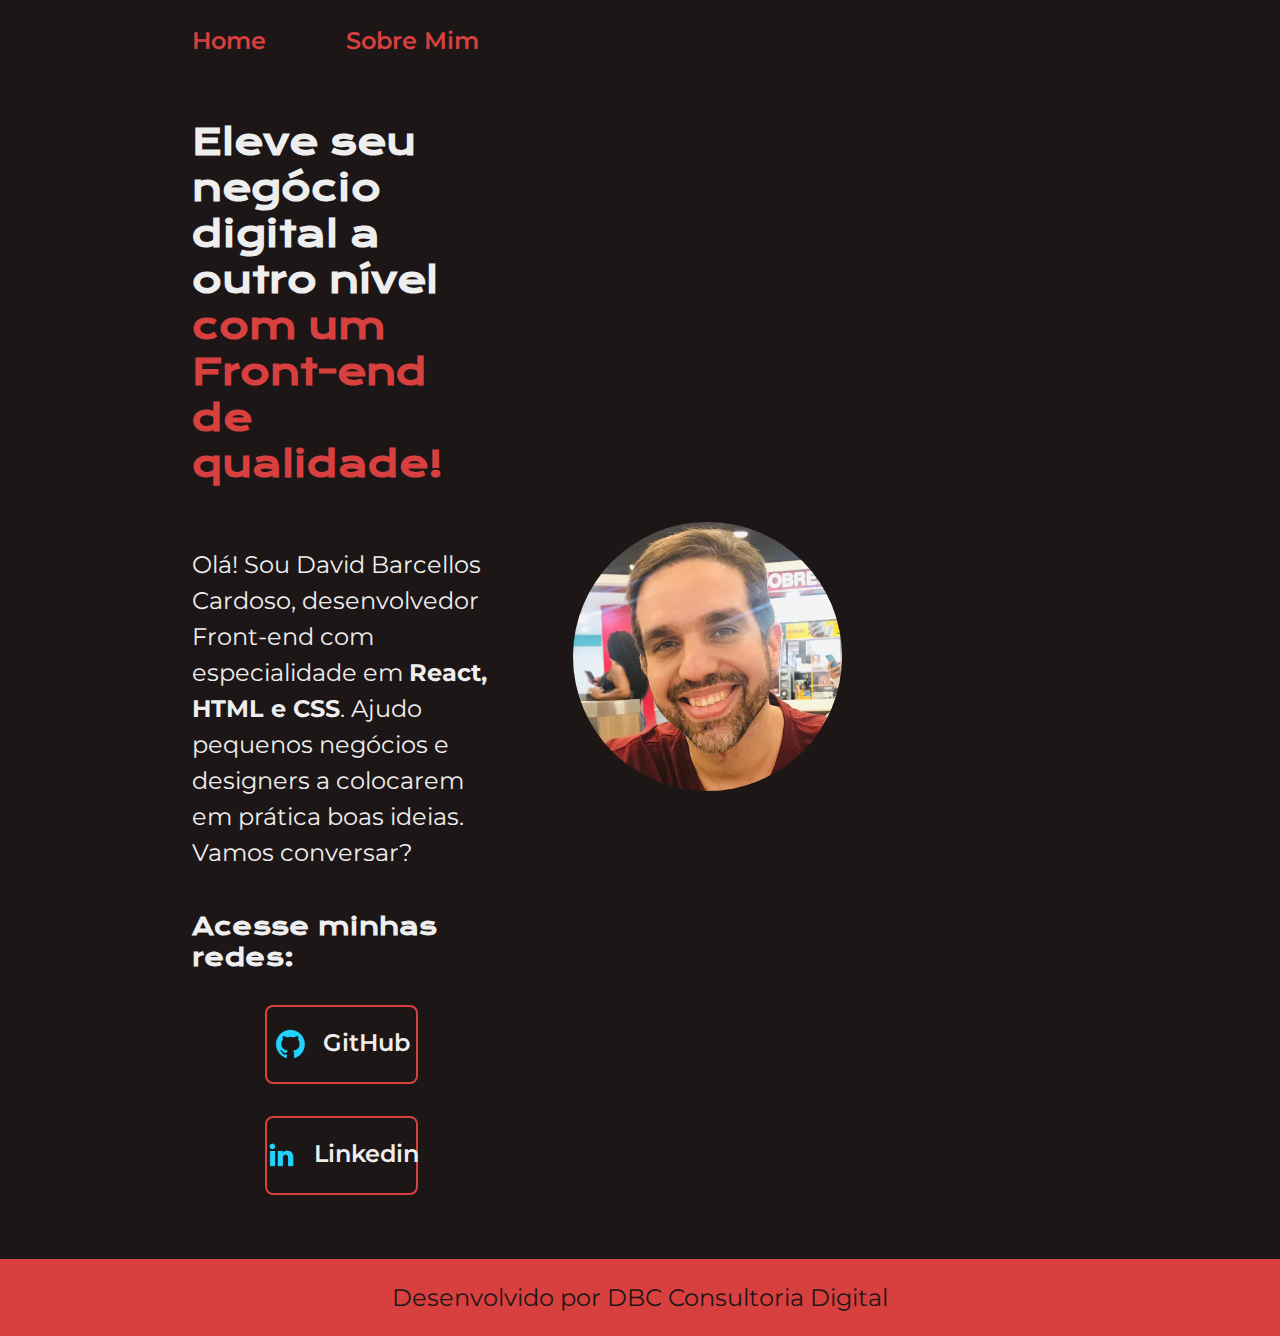
<file: index.html>
<!DOCTYPE html>
<html lang="pt-br">
<head>
    <meta charset="UTF-8">
    <meta http-equiv="X-UA-Compatible" content="IE=edge">
    <meta name="viewport" content="width=device-width, initial-scale=1.0">
    <title>Portfolio</title>
    <link rel="stylesheet" href="./styles/style.css">
</head>
<body>
    <header class="cabecalho">
        <nav class="cabecalho__menu">
            <a class="cabecalho__menu__link" href="index.html">Home</a>
            <a class="cabecalho__menu__link" href="about.html">Sobre Mim</a>
        </nav>
    </header>
    <main class="apresentacao">
        <section class="apresentacao__conteudo">
            <h1 class="apresentacao__conteudo__titulo">Eleve seu negócio digital a outro nível <strong class="titulo-destaque">com um Front-end de qualidade!</strong></h1>
            <p class="apresentacao__conteudo__texto">Olá! Sou David Barcellos Cardoso, desenvolvedor Front-end com especialidade em <Strong>React, HTML e CSS</Strong>. Ajudo pequenos negócios e designers a colocarem em prática boas ideias. Vamos conversar?</p>
            <div class="apresentacao__links">
                <h2 class="apresentacao__links__subtitulo">Acesse minhas redes: </h2>
                <a class="apresentacao__links__navegacao" href="https://github.com/DBCBR">
                    <img src="./assets/github.png" alt="Link do GitHub">
                    GitHub
                </a>
                <a class="apresentacao__links__navegacao" href="https://www.linkedin.com/in/david-barcellos-cardoso/">
                    <img src="./assets/linkedin.png" alt="Link do LinkedIn">
                    Linkedin
                </a>
            </div>
        </section>
        <img class="apresentacao__imagem" src="./assets/david.jpg" alt="Foto do David Barcellos Cardoso">
        <h1></h1>
        <p></p>
        <p></p>
    </main>
    <footer class="rodape">
        <p>Desenvolvido por DBC Consultoria Digital</p>
    </footer>
</body>
</html>
</file>
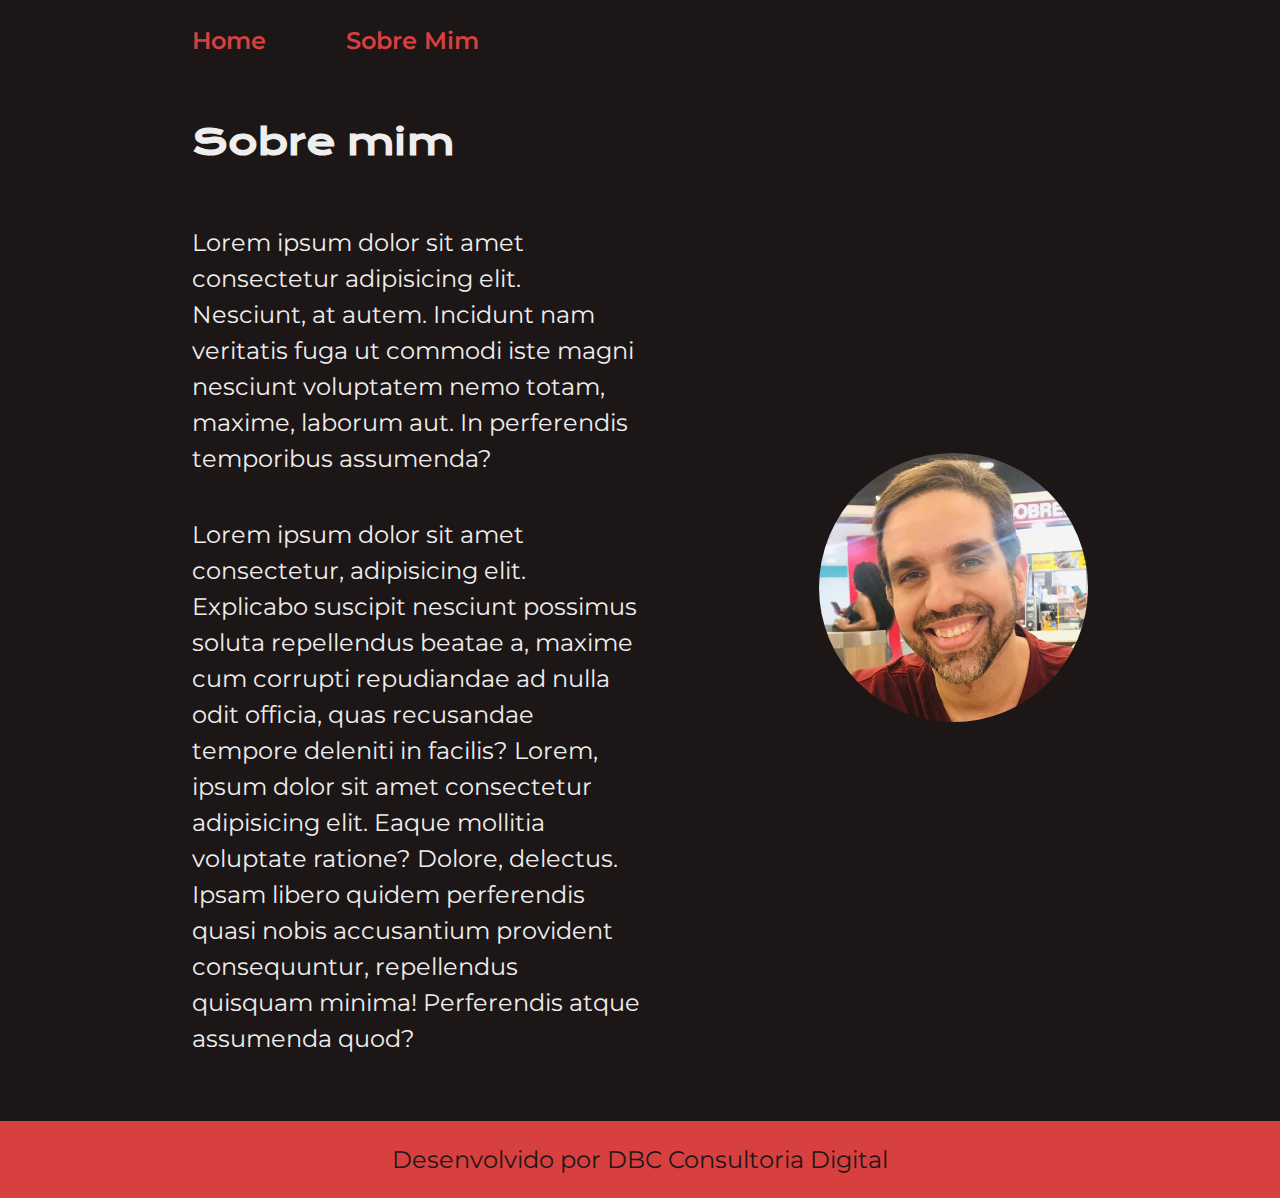
<file: about.html>
<!DOCTYPE html>
<html lang="pt-br">
<head>
    <meta charset="UTF-8">
    <meta http-equiv="X-UA-Compatible" content="IE=edge">
    <meta name="viewport" content="width=device-width, initial-scale=1.0">
    <title>Sobre mim</title>
    <link rel="stylesheet" href="./styles/style.css">
</head>
<body>
    <header class="cabecalho">
        <nav class="cabecalho__menu">
            <a class="cabecalho__menu__link" href="index.html">Home</a>
            <a class="cabecalho__menu__link" href="about.html">Sobre Mim</a>
        </nav>
    </header>
    <main class="apresentacao">
        <section class="apresentacao__conteudo">
            <h1 class="apresentacao__conteudo__titulo">Sobre mim</h1>
            <p class="apresentacao__conteudo__texto"> Lorem ipsum dolor sit amet consectetur adipisicing elit. Nesciunt, at autem. Incidunt nam veritatis fuga ut commodi iste magni nesciunt voluptatem nemo totam, maxime, laborum aut. In perferendis temporibus assumenda?</p>
            <p class="apresentacao__conteudo__texto">Lorem ipsum dolor sit amet consectetur, adipisicing elit. Explicabo suscipit nesciunt possimus soluta repellendus beatae a, maxime cum corrupti repudiandae ad nulla odit officia, quas recusandae tempore deleniti in facilis? Lorem, ipsum dolor sit amet consectetur adipisicing elit. Eaque mollitia voluptate ratione? Dolore, delectus. Ipsam libero quidem perferendis quasi nobis accusantium provident consequuntur, repellendus quisquam minima! Perferendis atque assumenda quod?</p>
        </section>
        <img class="apresentacao__imagem" src="./assets/david.jpg" alt="Foto do David Barcellos Cardoso"> 
    </main>
    <footer class="rodape">
        <p>Desenvolvido por DBC Consultoria Digital</p>
    </footer>
</body>
</html>
</file>
<file: styles/style.css>
@import url('https://fonts.googleapis.com/css2?family=Krona+One&family=Montserrat:wght@400;600&display=swap');

:root{
    --cor-primaria: #1D1616;
    --cor-secundaria: #EEEEEE;
    --cor-terciaria: #D84040;
    --cor-hover: #8E1616;

    --fonte-principal: 'Krona One', sans-serif;
    --fonte-secundaria: 'Montserrat', sans-serif;
}

*{
    margin: 0;
    padding: 0;
}

body{
    /* height: 100vh; */
    box-sizing: border-box;
    background-color: var(--cor-primaria);
    color: var(--cor-secundaria);
}

.cabecalho{
    padding: 2% 0% 0% 15%;
}

.cabecalho__menu{
    display: flex;
    gap: 80px;
}

.cabecalho__menu__link{
    font-family: var(--fonte-secundaria);
    font-size: 1.5rem;
    font-weight: 600;
    color: var(--cor-terciaria);
    text-decoration: none;
}

.apresentacao{
    padding: 5% 15%;
    display: flex;
    align-items: center;
    justify-content: space-between;
    gap: 82px;
}

.apresentacao__conteudo{
    width: 50%;
    display: flex;
    flex-direction: column;
    gap: 40px;
}

.apresentacao__conteudo__titulo{
    font-size: 2.25rem;
    font-family: var(--fonte-principal);
    margin-bottom: 20px;
}

.titulo-destaque{
    color: var(--cor-terciaria);
}

.apresentacao__conteudo__texto{
    font-family: var(--fonte-secundaria);
    font-size: 1.5rem;
    line-height: 1.5;
}

.apresentacao__links{
    display: flex;
    flex-direction: column;
    justify-content: space-between;
    align-items: center;
    gap: 32px;
}

.apresentacao__links__subtitulo{
    font-family: var(--fonte-principal);
    font-weight: 400
    font-size: 1.5rem;
}

.apresentacao__links__navegacao{
    /* background-color: #22D4FD; */
    display: flex;
    justify-content: center;
    gap: 16px;
    border: 2px solid var(--cor-terciaria);
    width: 50%;
    text-align: center;
    border-radius: 8px;
    font-size: 1.5rem;
    font-weight: 600;
    padding: 21.5px 0;
    text-decoration: none;
    color: var(--cor-secundaria);
    font-family: var(--fonte-secundaria);
}

.apresentacao__links__link:hover{
    background-color: var(--cor-hover);
}
.apresentacao__imagem{
    width: 30%;
    border-radius: 50%;
}

.rodape{
    padding: 24px;
    color: var(--cor-primaria);
    background-color: var(--cor-terciaria);
    text-align: center;
    font-family: var(--fonte-secundaria);
    font-size: 1.5rem;
    font-weight: 400;
}

@media (max-width: 1200px){
    .cabecalho{
        padding: 10% 0% 0% 5%;
    }

    .cabecalho__menu{
        justify-content: center;
    }

    .apresentacao{
        flex-direction: column-reverse;
        padding: 5%;
    }

    .apresentacao__conteudo{
        width: auto;
    }
}
</file>
